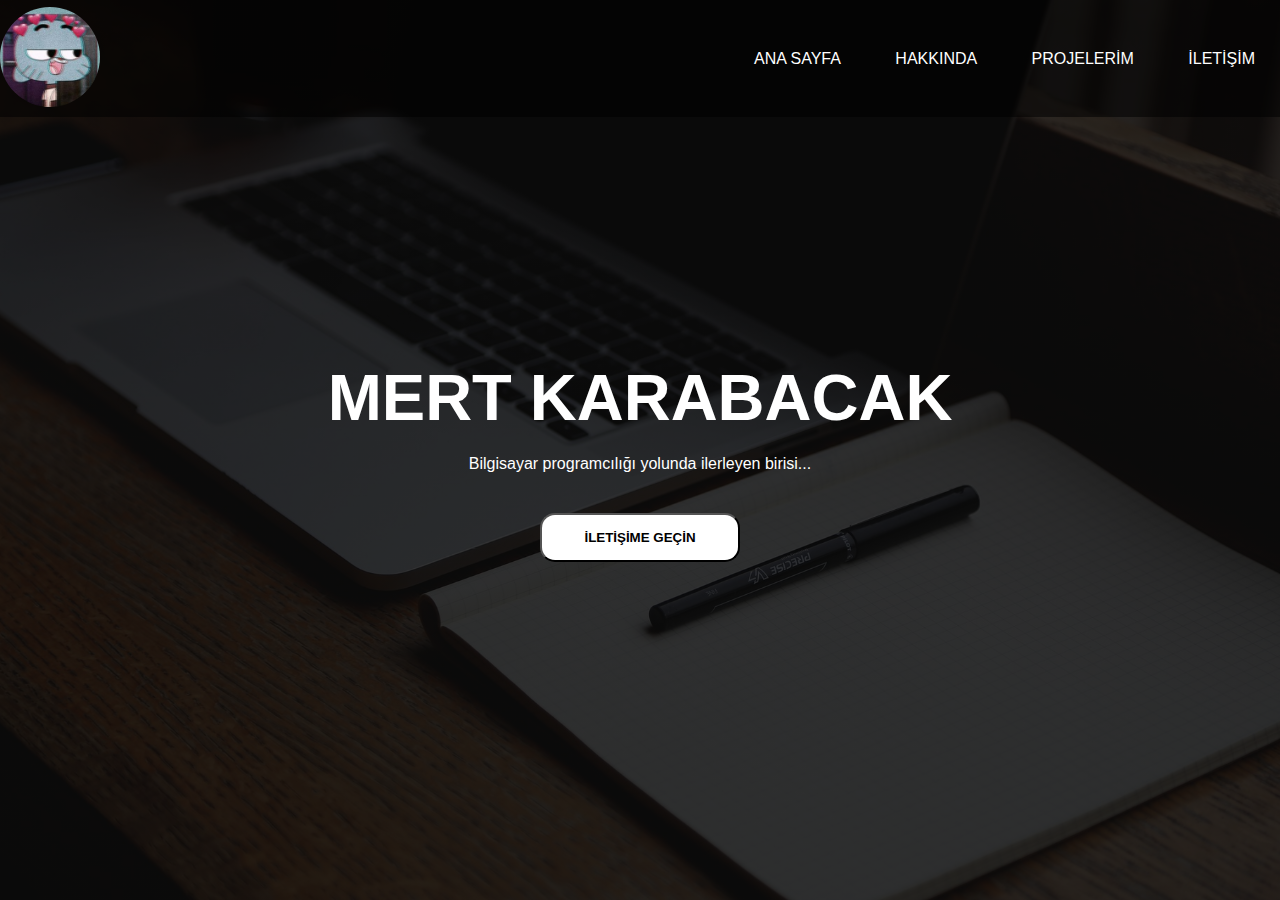
<file: index.html>
<!DOCTYPE html>
<html lang="en">
<head>
    <meta charset="UTF-8">
    <meta http-equiv="X-UA-Compatible" content="IE=edge">
    <meta name="viewport" content="width=device-width, initial-scale=1.0">
    <title>ANA SAYFA</title>
    <link rel="stylesheet" href="style.css">
</head>
<body>
    <div class="banner">
        
        <div class="navbar">
            <div class="logo">
                <img src="gumball.jpg" alt="" class="logo" width="100" height="100">
            </div>
            <ul>
                <li><a href="index.html">ANA SAYFA</a></li>
                <li><a href="hakkinda.html">HAKKINDA</a></li>
                <li><a href="projelerim.html">PROJELERİM</a></li>
                <li><a href="iletisim.html">İLETİŞİM</a></li>
            </ul>
        </div>
        <div class="content">
            <h1>MERT KARABACAK</h1>
            <p>Bilgisayar programcılığı yolunda ilerleyen birisi...</p>
            <button class="btn"><a href="tel:553-677-0614">İLETİŞİME GEÇİN</a></button>
        </div>
        
    </div>
  
</body>
</html>
</file>
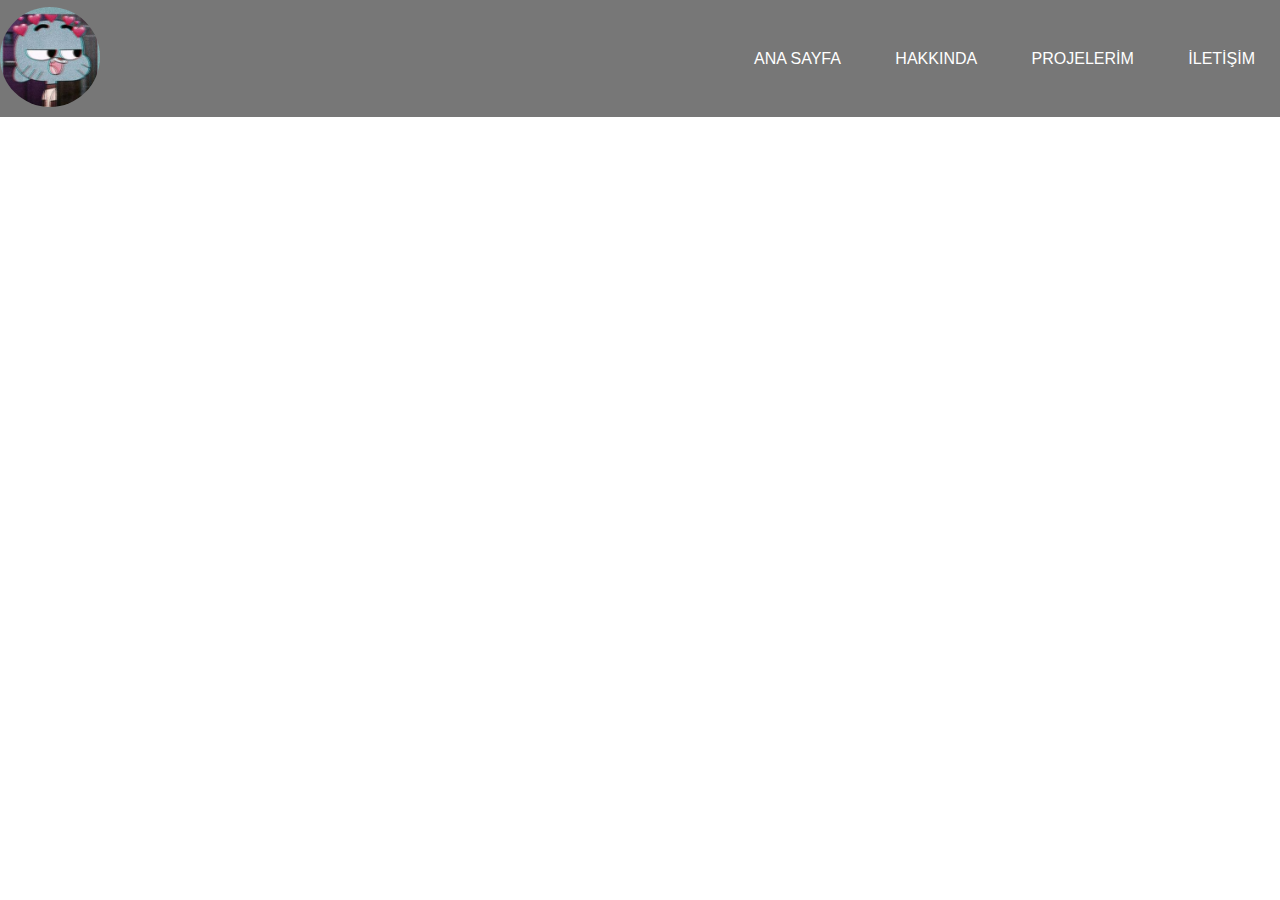
<file: hakkinda.html>
<!DOCTYPE html>
<html lang="en">
<head>
    <meta charset="UTF-8">
    <meta http-equiv="X-UA-Compatible" content="IE=edge">
    <meta name="viewport" content="width=device-width, initial-scale=1.0">
    <title>HAKKINDA</title>
    <link rel="stylesheet" href="style.css">
</head>
<body>
    <div class="navbar">
        <div class="logo">
            <img src="gumball.jpg" alt="" class="logo" width="100" height="100">
        </div>
        <ul>
            <li><a href="index.html">ANA SAYFA</a></li>
            <li><a href="hakkinda.html">HAKKINDA</a></li>
            <li><a href="projelerim.html">PROJELERİM</a></li>
            <li><a href="iletisim.html">İLETİŞİM</a></li>
        </ul>
    </div>
</body>
</html>
</file>
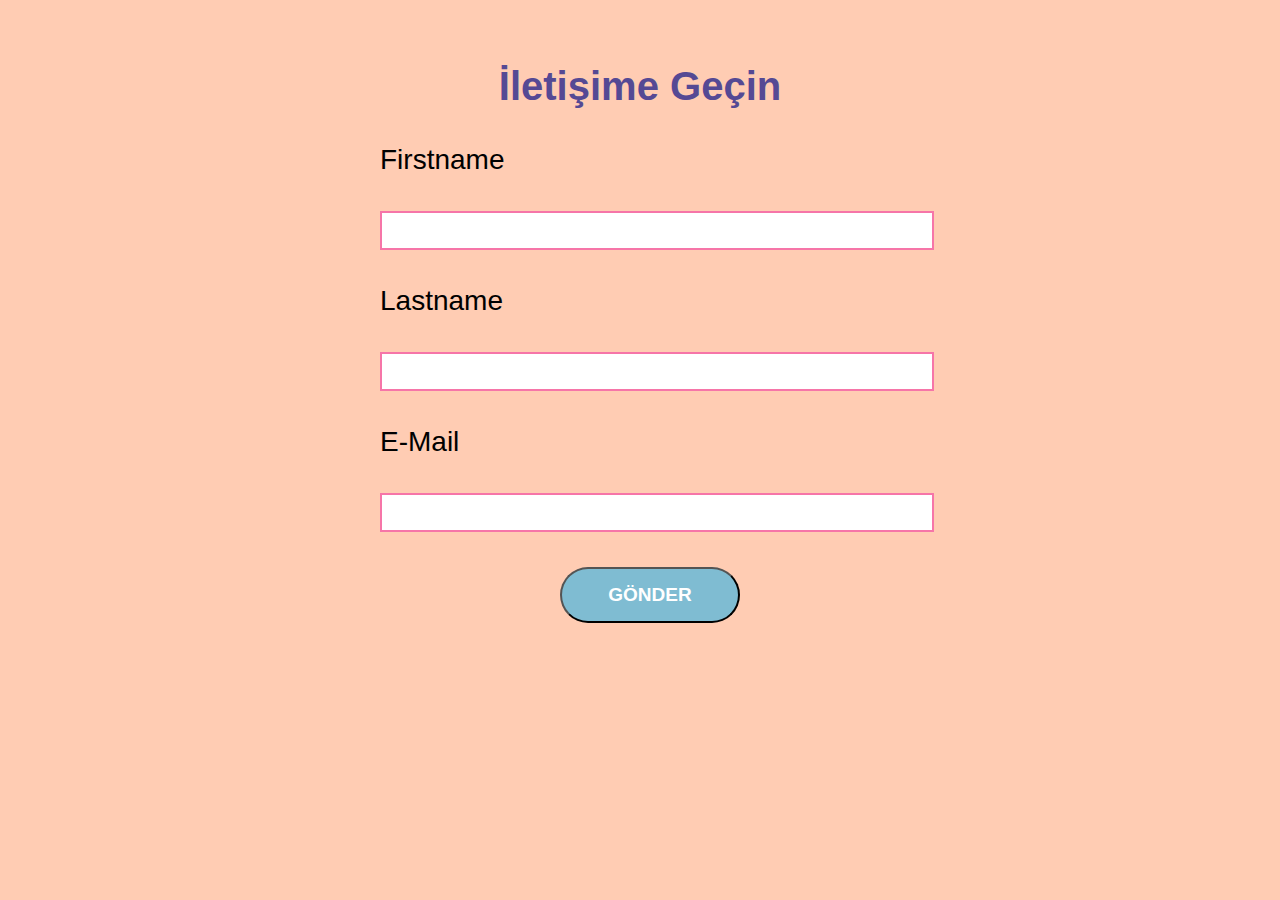
<file: iletisim.html>
<!DOCTYPE html>
<html lang="en">
<head>
    <meta charset="UTF-8">
    <meta http-equiv="X-UA-Compatible" content="IE=edge">
    <meta name="viewport" content="width=device-width, initial-scale=1.0">
    <title>İletişim</title>
    <link rel="stylesheet" href="style.css">
</head>
<body style="background-color: #ffccb3;">
    <main class="iletisim-sayfasi">
        <h1 class="form-basligi">İletişime Geçin</h1>
        <form action="#" class="iletisim-formu">
            <label for="firstname">Firstname</label>
            <input type="text" id="firstname">

            <label for="lastname">Lastname</label>
            <input type="text" id="lastname">

            <label for="email">E-Mail</label>
            <input type="email" id="email">
            <button type="submit" class="btn2">GÖNDER</button>
        </form>
    </main>
</body>
</html>
</file>
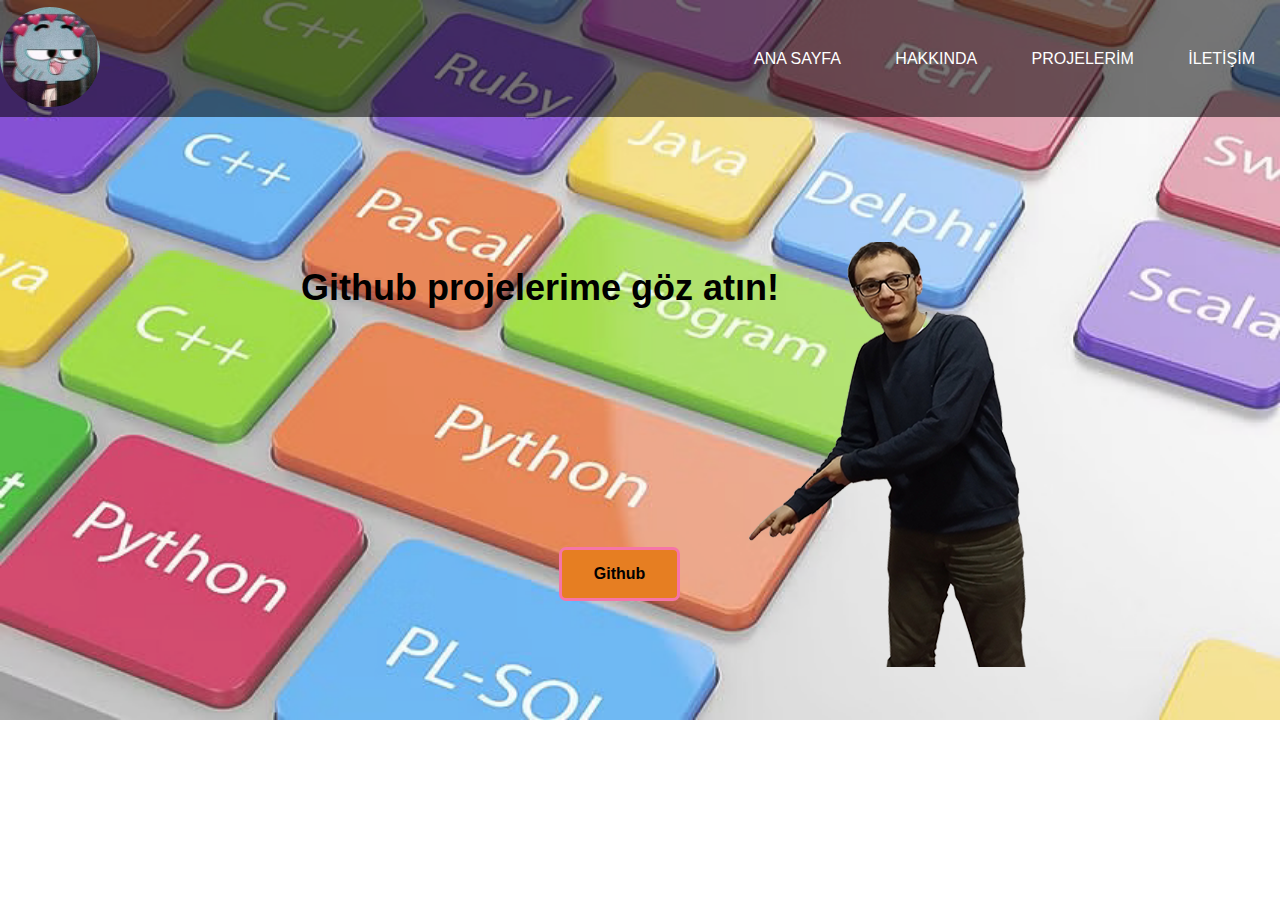
<file: projelerim.html>
<!DOCTYPE html>
<html lang="en">
<head>
    <meta charset="UTF-8">
    <meta http-equiv="X-UA-Compatible" content="IE=edge">
    <meta name="viewport" content="width=device-width, initial-scale=1.0">
    <title>PROJELERİM</title>
    <link rel="stylesheet" href="style.css">
    <style>
 body
{
    
background: url("kod.png");
background-repeat: no-repeat;
background-size: cover;

}

    </style>
</head>
<body>
    <div class="navbar">
        <div class="logo">
            <img src="gumball.jpg" alt="" class="logo" width="100" height="100">
        </div>
        <ul>
            <li><a href="index.html">ANA SAYFA</a></li>
            <li><a href="hakkinda.html">HAKKINDA</a></li>
            <li><a href="projelerim.html">PROJELERİM</a></li>
            <li><a href="iletisim.html">İLETİŞİM</a></li>
        </ul>
    </div>
    
    <div class="icerik">
        <h1>Github projelerime göz atın!</h1>
       
       <img src="ben.png">
     <a href="https://github.com/MertPancar?tab=repositories" class="button">Github</a>  
    </div>
    

</body>
</html>
</file>
<file: style.css>
*
{
    padding: 0;
    margin: 0;
    font-family: 'Ubuntu', sans-serif;

}
@import url('https://fonts.googleapis.com/css2?family=Ubuntu:wght@300&display=swap');
.banner
{
    height: 100vh;
    width: 100%;
    background-image: linear-gradient(rgba(0,0,0,0.8),rgba(0,0,0,0.8)) , url(dizustu.jpg);
    background-position: top;
    background-size: cover;
}
.navbar
{
    display: flex;
    width: 100%;
    margin: auto;
    padding: 27px 0;
    align-items: center;
    justify-content: space-between;
    background-color: rgba(0, 0, 0, 0.534);
    height: 7vh;
    
   
    
    
}
.logo
{
    border-radius: 50%;
    cursor: pointer;
    background-position-x: -100px;
}
.navbar ul li
{
    list-style-type: none;
    display: inline-block;
    margin: 0 25px;
    
}
.navbar ul li a
{
    text-decoration: none;
    color: #fff;
    transition:color 0.45s;
}
.navbar ul li a:hover
{
    color: tomato;
}
.content
{
    width: 100%;
    position: absolute;
    top: 40%;
    color: #fff;
    text-align: center;
}
.content h1
{
    font-size: 65px;
}
.content p
{
    margin: 20px auto;
}
.btn
{
    width: 200px;
    padding: 15px 0;
    text-align: center;
    cursor: pointer;
    background-color: white;
    margin: 20px;
    font-weight: 600;
    color: #fff;
    border-radius: 15px;
}
.btn:hover{
    background-color: aqua;
    
}

.btn a
{
    text-decoration: none;
    color: black;

}
.btn:hover
{
    color: black;
}
.form-basligi
{
    text-align: center;
    font-size: 40px;
    color: #554994;
}
.iletisim-formu
{
    width: 520px;
    margin: auto;
}
.iletisim-formu label,input,select
{
    display: block;
    width: 100%;
    margin-top: 35px;
}
.iletisim-formu button[type="submit"]
{
    display: block;
    margin-top: 35px;
}
.iletisim-formu input,select
{
    border: 2px solid #f675a8;
    padding: 10px 15px;
}
input:focus
{
    outline: none;
    border: 2px solid #7fbcd2;
    color: black;
}
.iletisim-sayfasi
{
    padding-top: 5%;
}
label
{
    font-size: 28px;
}
.btn2
{
    width: 180px;
    padding: 15px 0;
    border-radius: 35px;
    margin: 22px;
    text-align: center;
    color: white;
    background-color: #7fbcd2;
    font-weight: 600;
    cursor: pointer;
    font-size: 19px;
    margin-left: 180px;
    text-decoration: none;
}
.btn2:hover
{
    color: black;
}
.btn2 a{
    text-decoration: none;
}
.icerik
{
    font-size: large;
    text-align: center;
    
    
    
}
.icerik h1
{
    margin-top: 150px;
   
    width: 100%;
    margin-left: -100px;
    
    
   
    
}
.icerik img
{
    margin-top: -67px;
    margin-left: 500px;

}
.icerik a
{
    text-decoration: none;
    color: black;
    font-weight: bold;
    text-align: center;
    margin-left: 42px;
}
.button{

    background-color: #e67e22;
    border:solid #f675a8;
    color: white;
    padding: 15px 32px;
    text-decoration: none;   
    font-size: 16px;
    cursor: pointer;
    border-radius: 7px;
    display:flex;
    width: 4%;
    align-items: center;  
    margin-top: -125px;
    position: fixed;
    right: 600px;
    
    
}
</file>
